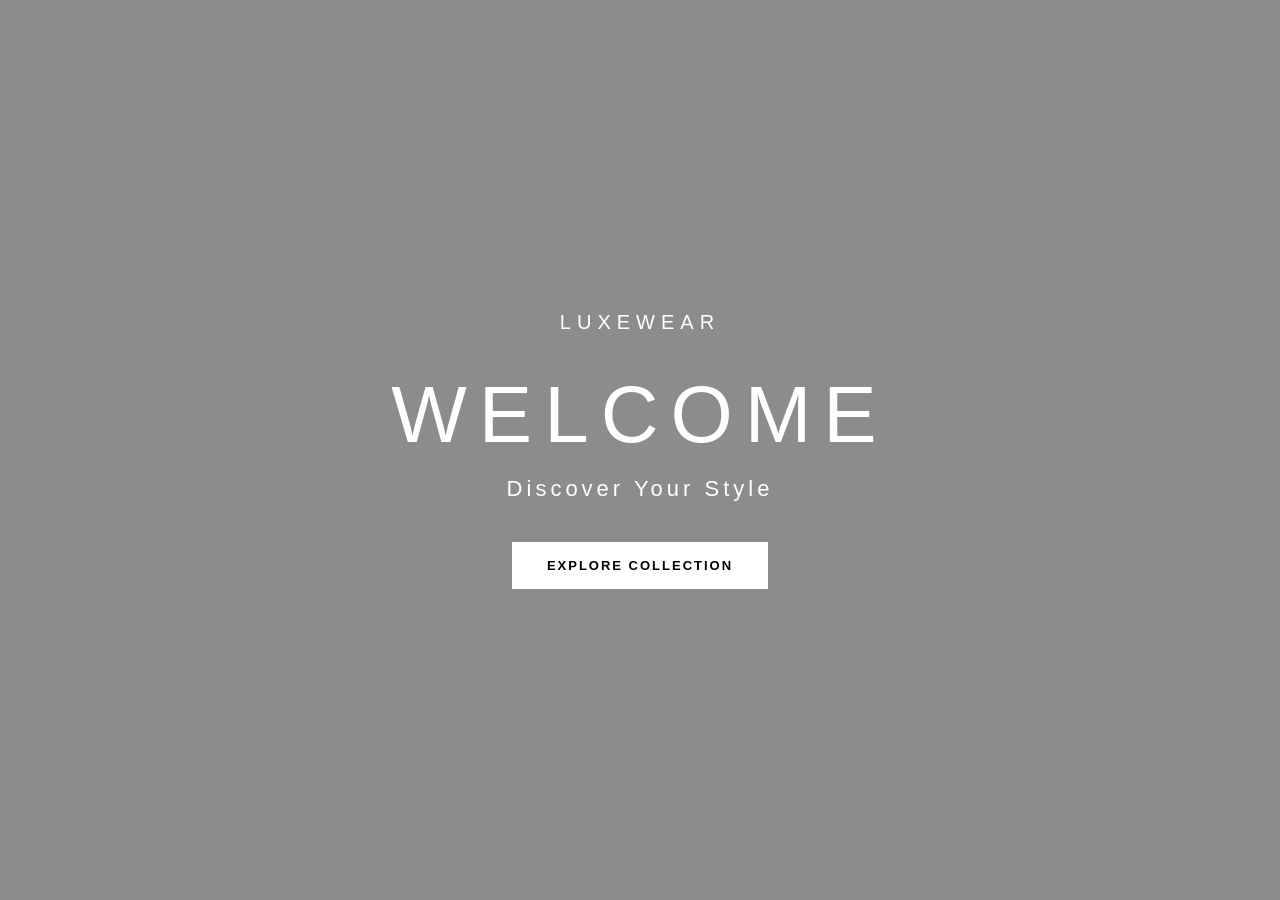
<file: index.html>
<!DOCTYPE html>
<html lang="en">
<head>
    <meta charset="UTF-8">
    <meta name="viewport" content="width=device-width, initial-scale=1.0">

    <title>Welcome | Fashion Store</title>

    <link rel="stylesheet" href="style.css">
</head>

<body>

    <div class="welcome-page">

        <div class="content">

            <p class="brand">LUXEWEAR</p>

            <h1>WELCOME</h1>

            <p class="subtitle">
                Discover Your Style
            </p>

            <a href="login.html" class="shop-btn">
               EXPLORE COLLECTION
            </a>

        </div>

    </div>

</body>
</html>
</file>
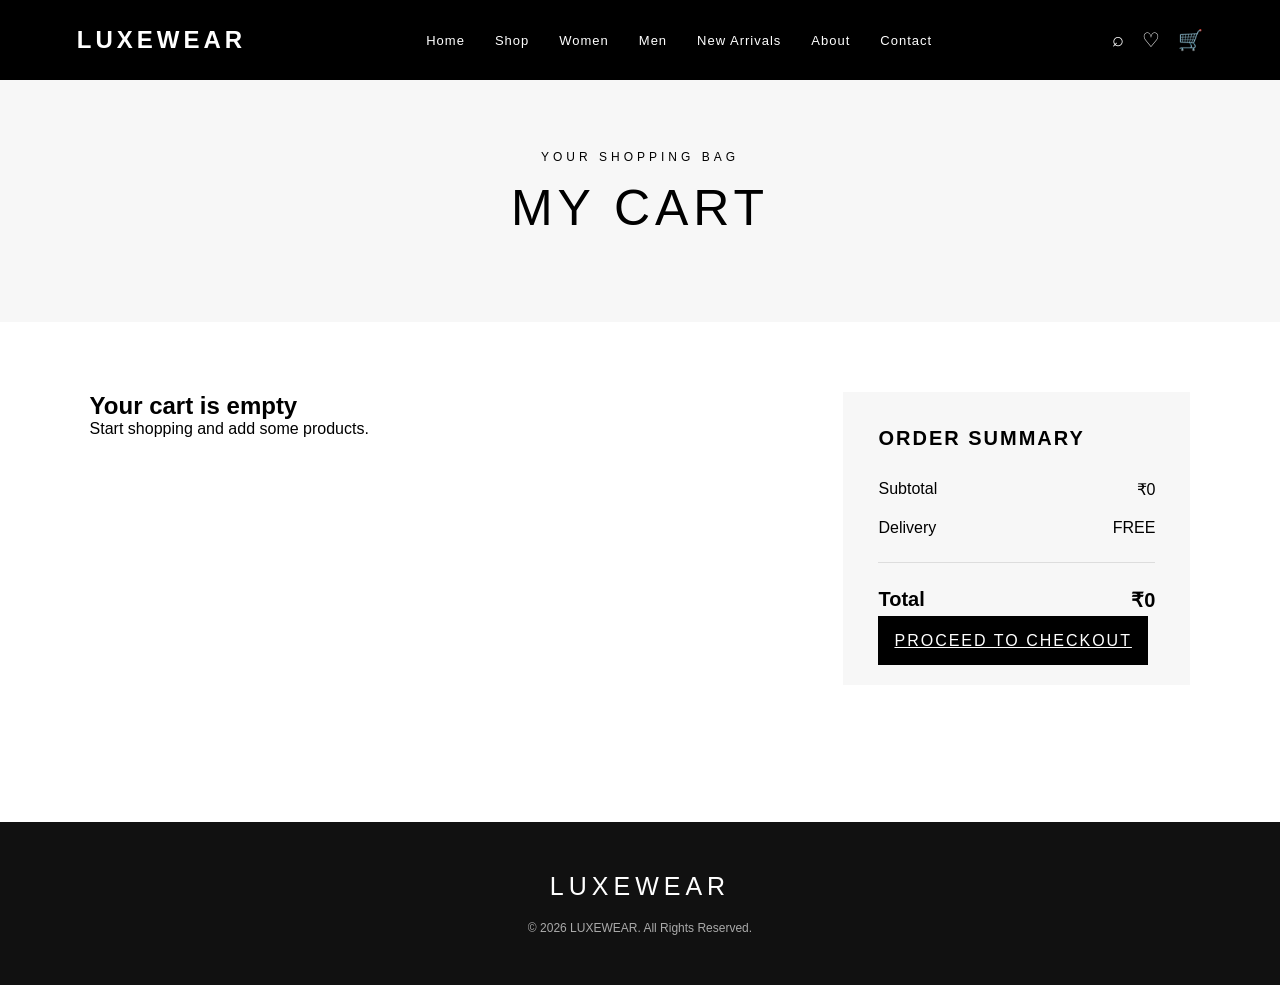
<file: cart.html>
<!DOCTYPE html>
<html lang="en">

<head>

    <meta charset="UTF-8">

    <meta name="viewport"
          content="width=device-width, initial-scale=1.0">

    <title>Cart | LUXEWEAR</title>

    <link rel="stylesheet" href="style.css">

</head>

<body>

    <!-- NAVBAR -->

    <header class="navbar">

        <div class="logo">
            LUXEWEAR
        </div>

        <nav>

            <a href="home.html">Home</a>
            <a href="products.html">Shop</a>
            <a href="#">Women</a>
            <a href="#">Men</a>
            <a href="#">New Arrivals</a>
            <a href="#">About</a>
            <a href="#">Contact</a>

        </nav>

        <div class="icons">

            <span>⌕</span>
            <span>♡</span>

            <a href="cart.html" class="cart-icon">
                🛒
            </a>

        </div>

    </header>


    <!-- CART HEADER -->

    <section class="cart-header">

        <p>YOUR SHOPPING BAG</p>

        <h1>MY CART</h1>

    </section>


    <!-- CART -->

    <section class="cart-section">

        <div id="cartItems">

            <!-- Products will appear here -->

        </div>


        <div class="cart-summary">

            <h2>ORDER SUMMARY</h2>

            <div class="summary-row">

                <span>Subtotal</span>

                <span id="cartTotal">
                    ₹0
                </span>

            </div>

            <div class="summary-row">

                <span>Delivery</span>

                <span>FREE</span>

            </div>

            <hr>

            <div class="total-row">

                <span>Total</span>

                <span id="finalTotal">
                    ₹0
                </span>

            </div>
               <a href="checkout.html" class="checkout-btn">
                  PROCEED TO CHECKOUT
               </a>

        </div>

    </section>


    <!-- FOOTER -->

    <footer>

        <div class="footer-logo">
            LUXEWEAR
        </div>

        <p>
            © 2026 LUXEWEAR. All Rights Reserved.
        </p>

    </footer>


<script src="script.js"></script>
</body>

</html>
</file>
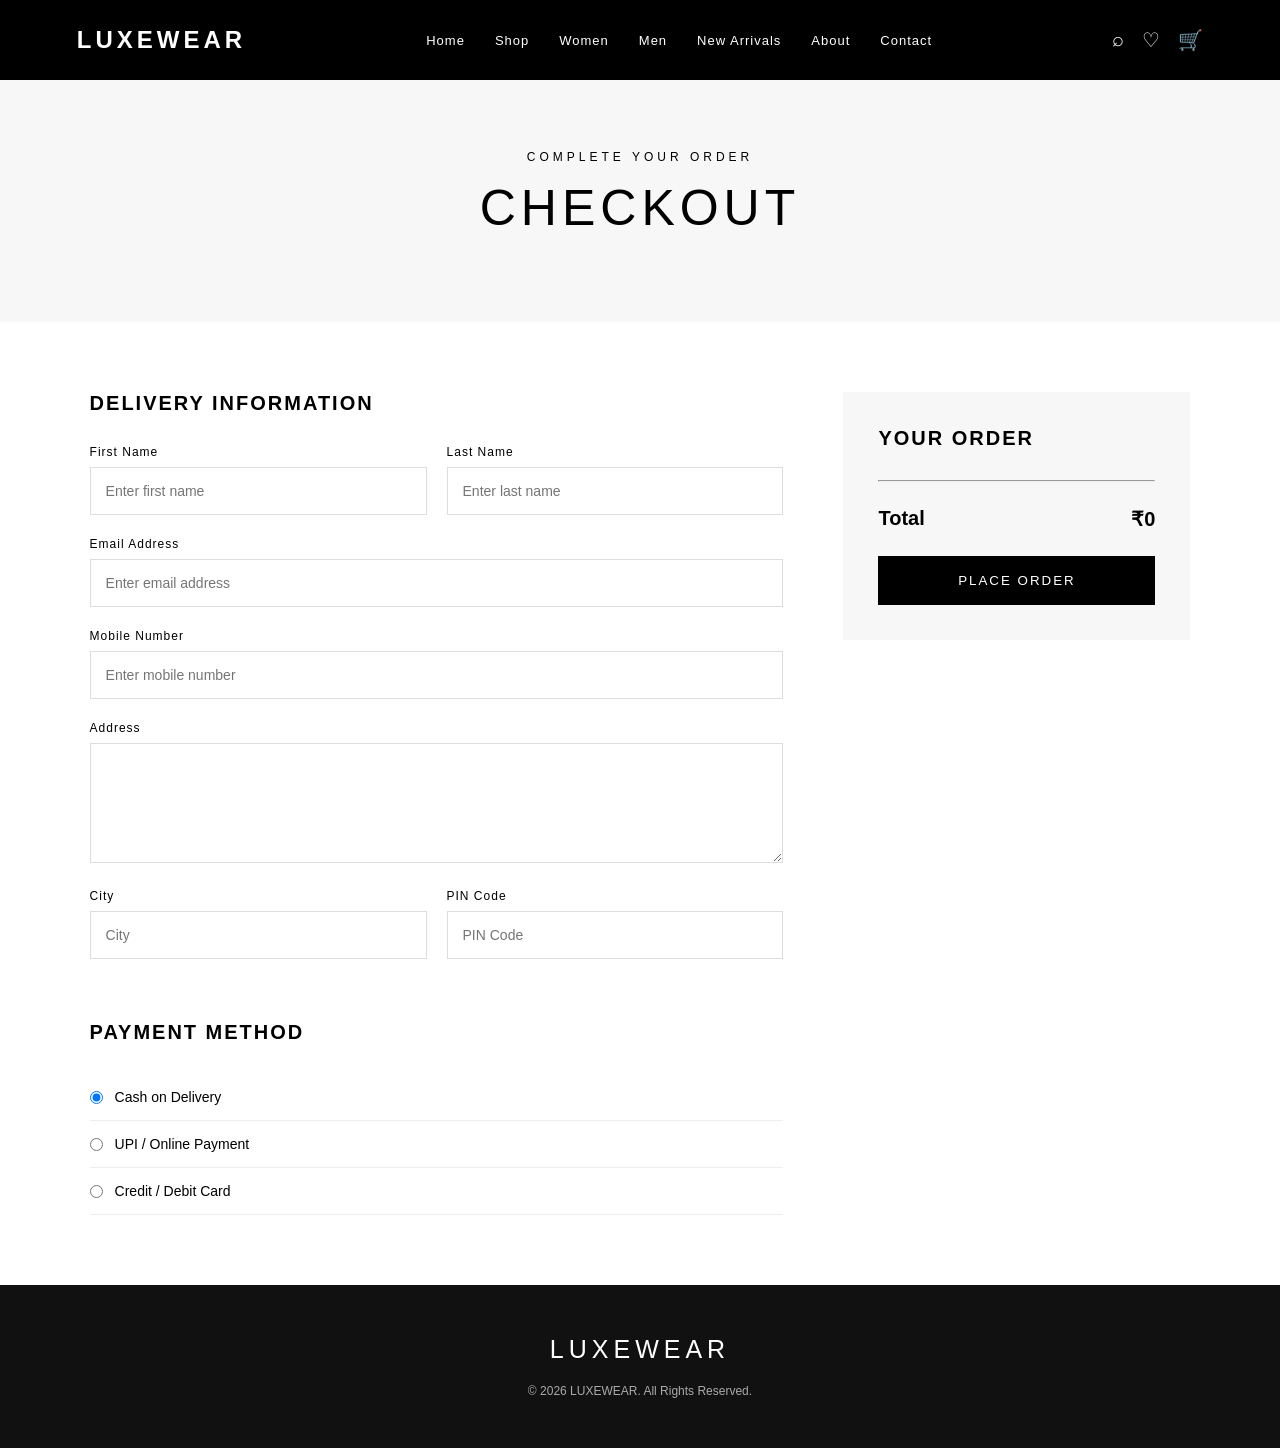
<file: checkout.html>
<!DOCTYPE html>
<html lang="en">

<head>

    <meta charset="UTF-8">

    <meta name="viewport"
          content="width=device-width, initial-scale=1.0">

    <title>Checkout | LUXEWEAR</title>

    <link rel="stylesheet" href="style.css">

</head>

<body>

    <!-- NAVBAR -->

    <header class="navbar">

        <div class="logo">
            LUXEWEAR
        </div>

        <nav>

            <a href="home.html">Home</a>
            <a href="products.html">Shop</a>
            <a href="#">Women</a>
            <a href="#">Men</a>
            <a href="#">New Arrivals</a>
            <a href="#">About</a>
            <a href="#">Contact</a>

        </nav>

        <div class="icons">

            <span>⌕</span>
            <span>♡</span>

            <a href="cart.html" class="cart-icon">
                🛒
            </a>

        </div>

    </header>


    <!-- CHECKOUT HEADER -->

    <section class="checkout-header">

        <p>COMPLETE YOUR ORDER</p>

        <h1>CHECKOUT</h1>

    </section>


    <!-- CHECKOUT -->

    <section class="checkout-section">

        <!-- CUSTOMER DETAILS -->

        <div class="customer-details">

            <h2>DELIVERY INFORMATION</h2>

            <div class="form-row">

                <div class="form-group">

                    <label>First Name</label>

                    <input
                        type="text"
                        placeholder="Enter first name">

                </div>


                <div class="form-group">

                    <label>Last Name</label>

                    <input
                        type="text"
                        placeholder="Enter last name">

                </div>

            </div>


            <div class="form-group">

                <label>Email Address</label>

                <input
                    type="email"
                    placeholder="Enter email address">

            </div>


            <div class="form-group">

                <label>Mobile Number</label>

                <input
                    type="tel"
                    placeholder="Enter mobile number">

            </div>


            <div class="form-group">

                <label>Address</label>

                <textarea
                    placeholder="Enter your complete address">
                </textarea>

            </div>


            <div class="form-row">

                <div class="form-group">

                    <label>City</label>

                    <input
                        type="text"
                        placeholder="City">

                </div>


                <div class="form-group">

                    <label>PIN Code</label>

                    <input
                        type="text"
                        placeholder="PIN Code">

                </div>

            </div>


            <!-- PAYMENT -->

            <h2 class="payment-title">
                PAYMENT METHOD
            </h2>


            <div class="payment-option">

                <input
                    type="radio"
                    name="payment"
                    checked>

                <label>
                    Cash on Delivery
                </label>

            </div>


            <div class="payment-option">

                <input
                    type="radio"
                    name="payment">

                <label>
                    UPI / Online Payment
                </label>

            </div>


            <div class="payment-option">

                <input
                    type="radio"
                    name="payment">

                <label>
                    Credit / Debit Card
                </label>

            </div>

        </div>


        <!-- ORDER SUMMARY -->

        <div class="checkout-summary">

            <h2>YOUR ORDER</h2>

            <div id="checkoutItems">

                <!-- Products will appear here -->

            </div>


            <hr>


            <div class="checkout-total">

                <span>Total</span>

                <span id="checkoutTotal">
                    ₹0
                </span>

            </div>


            <button
                class="place-order-btn"
                onclick="placeOrder()">

                PLACE ORDER

            </button>

        </div>

    </section>


    <!-- FOOTER -->

    <footer>

        <div class="footer-logo">
            LUXEWEAR
        </div>

        <p>
            © 2026 LUXEWEAR. All Rights Reserved.
        </p>

    </footer>


    <script src="script.js"></script>

</body>

</html>
</file>
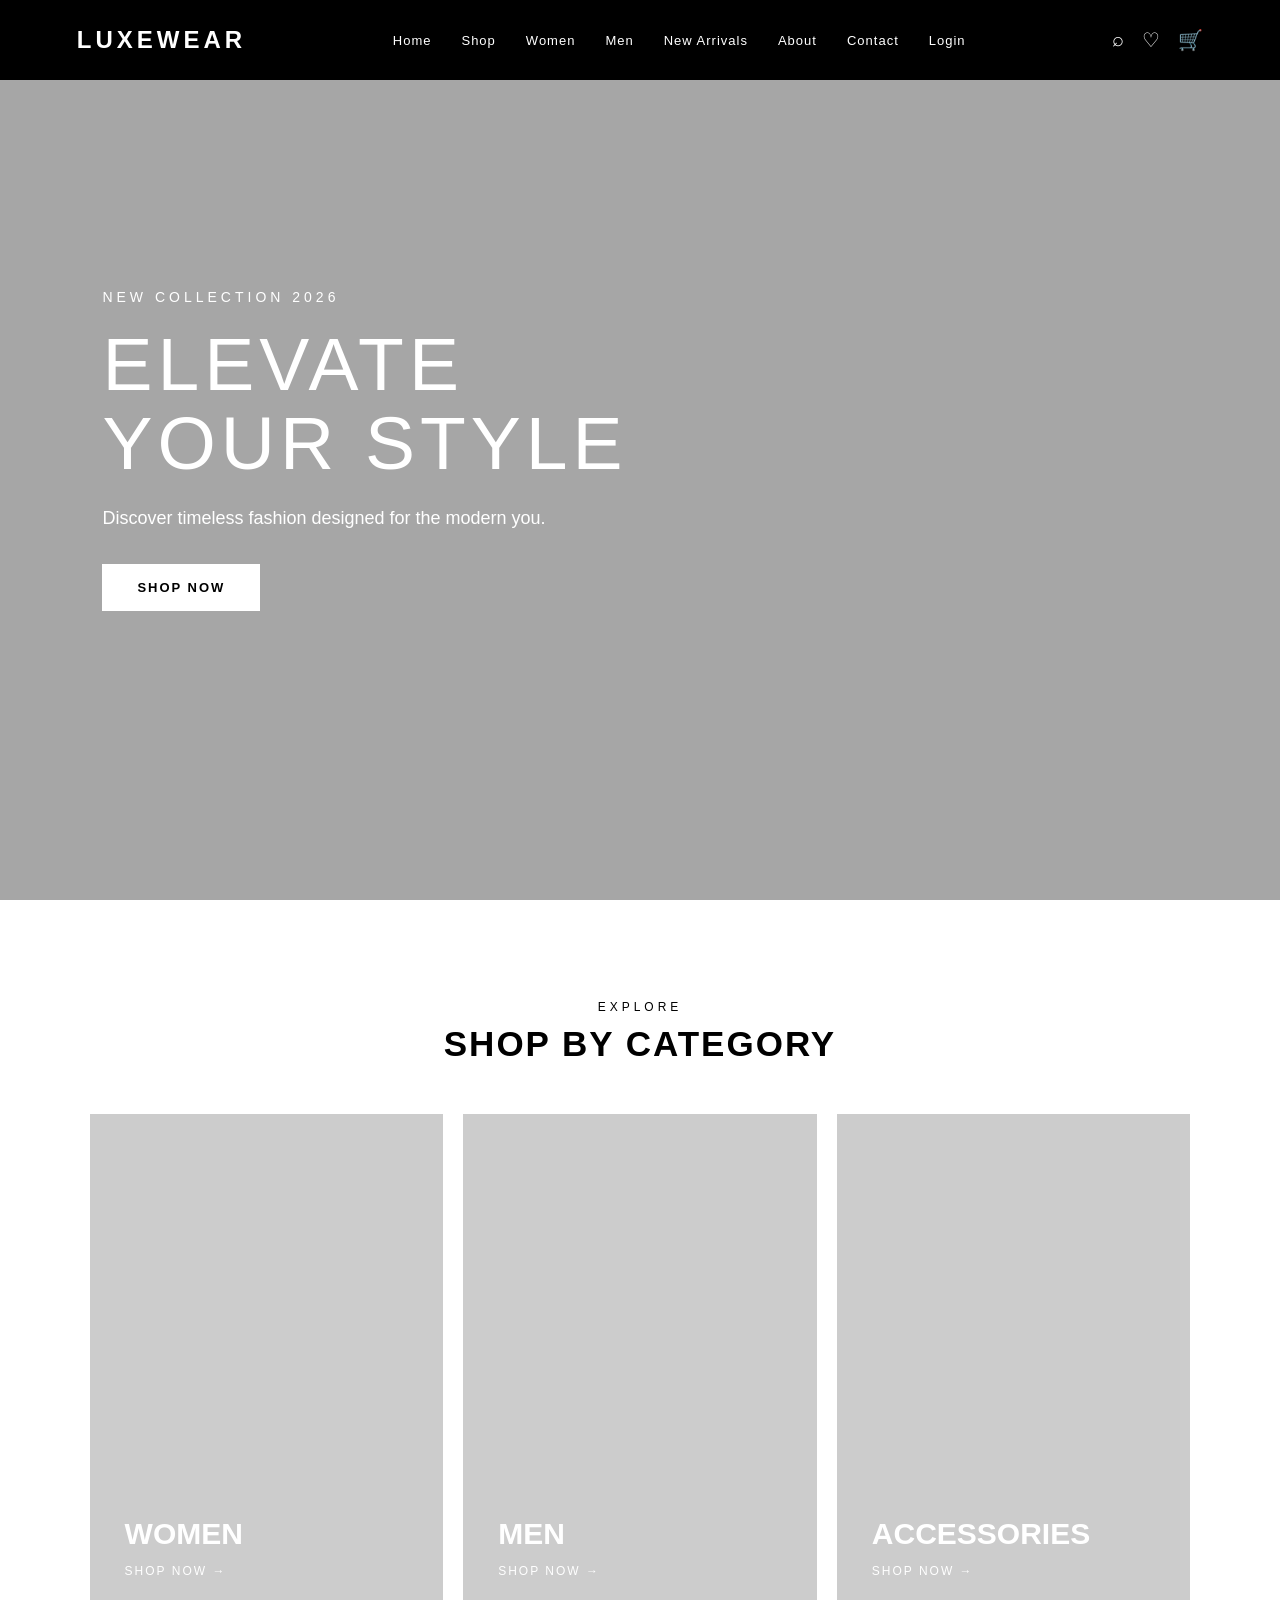
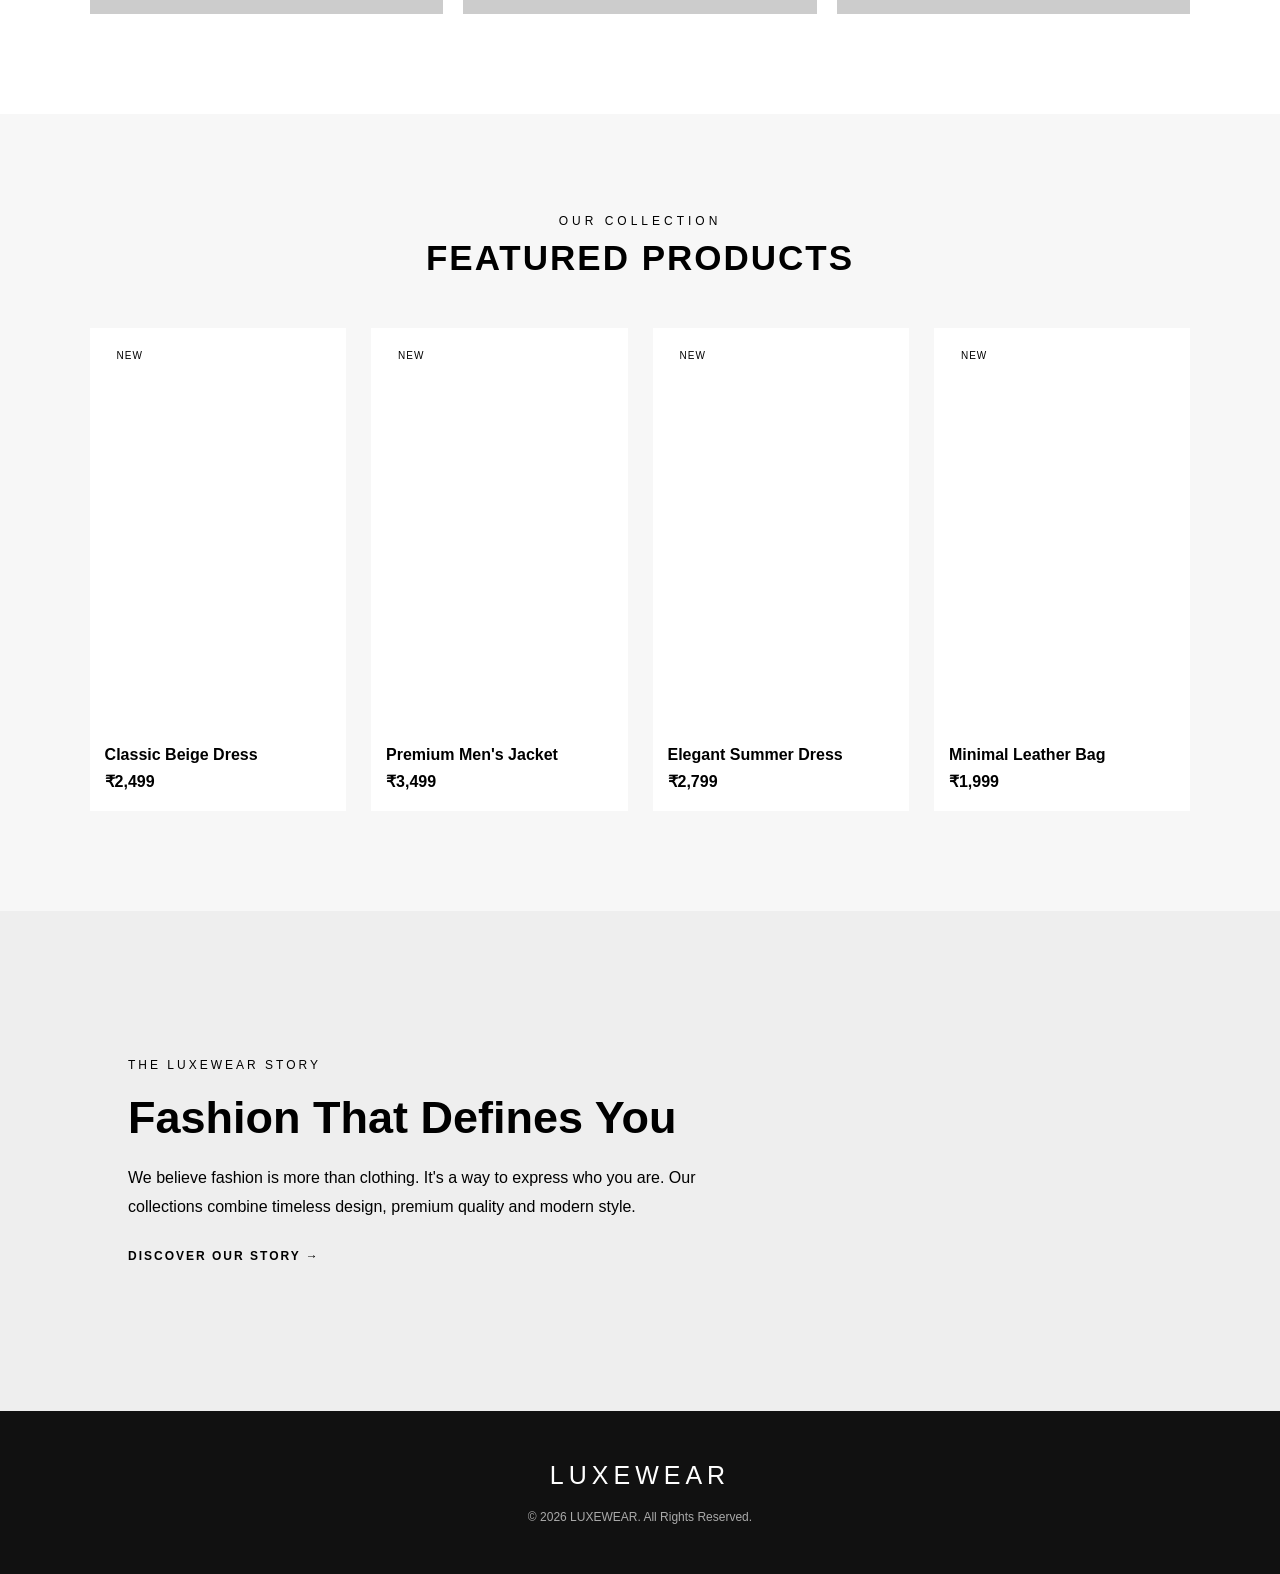
<file: home.html>
<!DOCTYPE html>
<html lang="en">

<head>

    <meta charset="UTF-8">

    <meta name="viewport"
          content="width=device-width, initial-scale=1.0">

    <title>LUXEWEAR | Fashion Store</title>

    <link rel="stylesheet" href="style.css">

</head>

<body>

    <!-- NAVBAR -->

    <header class="navbar">

        <div class="logo">
            LUXEWEAR
        </div>

        <nav>

    <a href="home.html">Home</a>
    <a href="products.html">Shop</a>
    <a href="#">Women</a>
    <a href="#">Men</a>
    <a href="#">New Arrivals</a>
    <a href="#">About</a>
    <a href="#">Contact</a>
    <a href="login.html">Login</a>

</nav>

        <div class="icons">

    <span>⌕</span>
    <span>♡</span>

    <a href="cart.html" class="cart-icon">
        🛒
    </a>

</div>

    </header>


    <!-- HERO SECTION -->

    <section class="hero">

        <div class="hero-content">

            <p>NEW COLLECTION 2026</p>

            <h1>
                ELEVATE<br>
                YOUR STYLE
            </h1>

            <p class="hero-text">
                Discover timeless fashion designed
                for the modern you.
            </p>

            <a href="products.html" class="shop-btn">
                SHOP NOW
            </a>

        </div>

    </section>


    <!-- CATEGORIES -->

    <section class="categories">

        <div class="section-title">

            <p>EXPLORE</p>

            <h2>
                SHOP BY CATEGORY
            </h2>

        </div>


        <div class="category-container">

            <div class="category women">

                <div>
                    <h3>WOMEN</h3>

                    <a href="#">
                        SHOP NOW →
                    </a>
                </div>

            </div>


            <div class="category men">

                <div>
                    <h3>MEN</h3>

                    <a href="#">
                        SHOP NOW →
                    </a>
                </div>

            </div>


            <div class="category accessories">

                <div>
                    <h3>ACCESSORIES</h3>

                    <a href="#">
                        SHOP NOW →
                    </a>
                </div>

            </div>

        </div>

    </section>


    <!-- FEATURED PRODUCTS -->

    <section class="products">

        <div class="section-title">

            <p>OUR COLLECTION</p>

            <h2>
                FEATURED PRODUCTS
            </h2>

        </div>


        <div class="product-container">


            <div class="product-card">

                <div class="product-image product1">

                    <span>NEW</span>

                </div>

                <h3>Classic Beige Dress</h3>

                <p>₹2,499</p>

            </div>


            <div class="product-card">

                <div class="product-image product2">

                    <span>NEW</span>

                </div>

                <h3>Premium Men's Jacket</h3>

                <p>₹3,499</p>

            </div>


            <div class="product-card">

                <div class="product-image product3">

                    <span>NEW</span>

                </div>

                <h3>Elegant Summer Dress</h3>

                <p>₹2,799</p>

            </div>


            <div class="product-card">

                <div class="product-image product4">

                    <span>NEW</span>

                </div>

                <h3>Minimal Leather Bag</h3>

                <p>₹1,999</p>

            </div>


        </div>

    </section>


    <!-- ABOUT BRAND -->

    <section class="brand-section">

        <div>

            <p>THE LUXEWEAR STORY</p>

            <h2>
                Fashion That Defines You
            </h2>

            <p>
                We believe fashion is more than clothing.
                It's a way to express who you are.
                Our collections combine timeless design,
                premium quality and modern style.
            </p>

            <a href="#">
                DISCOVER OUR STORY →
            </a>

        </div>

    </section>


    <!-- FOOTER -->

    <footer>

        <div class="footer-logo">
            LUXEWEAR
        </div>

        <p>
            © 2026 LUXEWEAR. All Rights Reserved.
        </p>

    </footer>


</body>

</html>
</file>
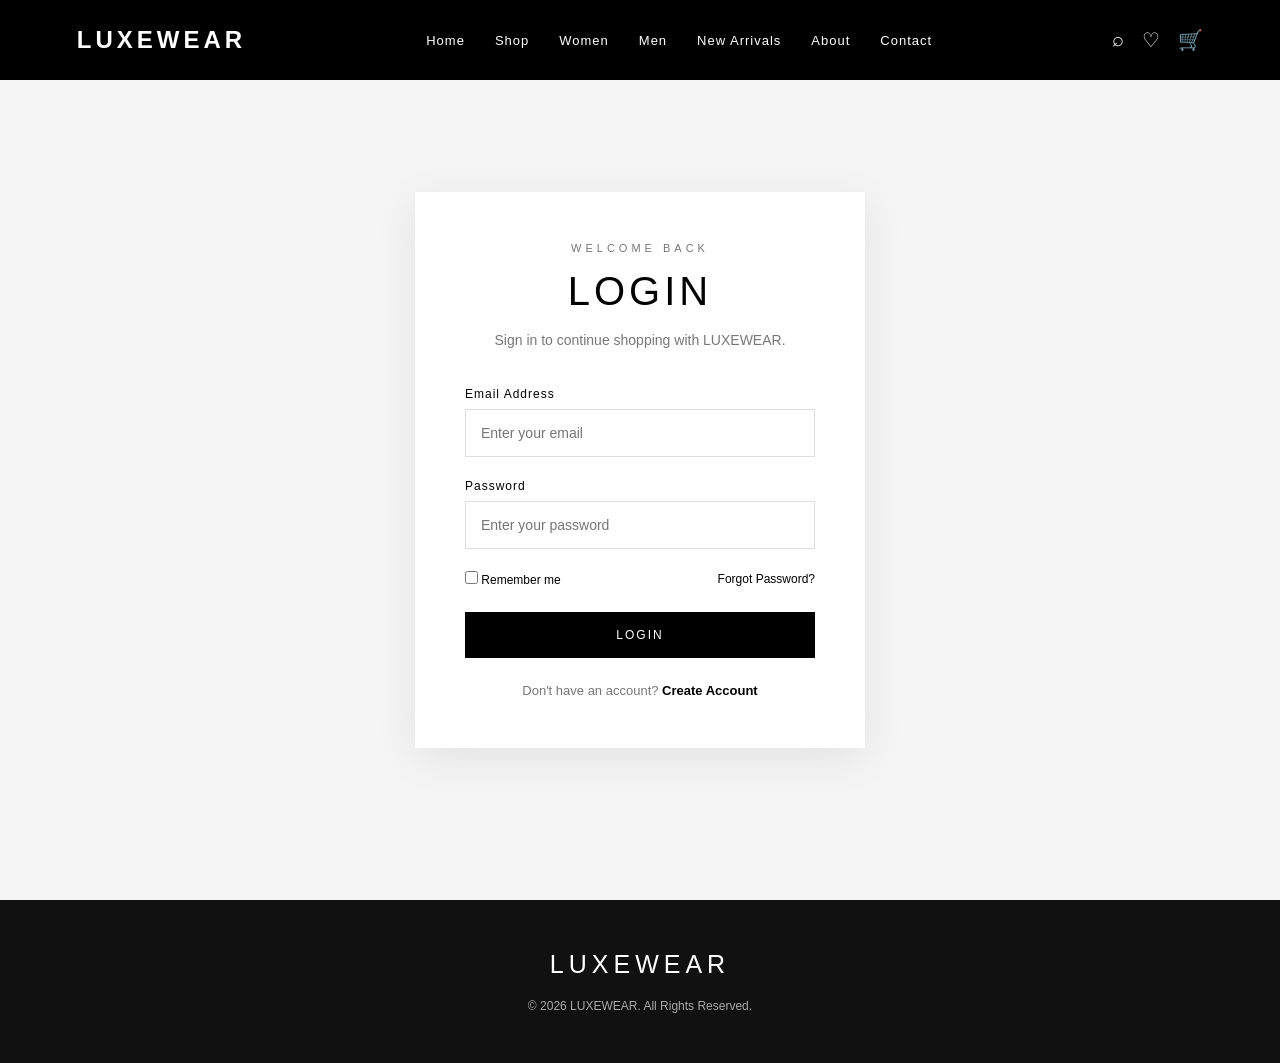
<file: login.html>
<!DOCTYPE html>
<html lang="en">

<head>

    <meta charset="UTF-8">

    <meta name="viewport"
          content="width=device-width, initial-scale=1.0">

    <title>Login | LUXEWEAR</title>

    <link rel="stylesheet" href="style.css">

</head>

<body>

    <!-- NAVBAR -->

    <header class="navbar">

        <div class="logo">
            LUXEWEAR
        </div>

        <nav>

            <a href="home.html">Home</a>
            <a href="products.html">Shop</a>
            <a href="#">Women</a>
            <a href="#">Men</a>
            <a href="#">New Arrivals</a>
            <a href="#">About</a>
            <a href="#">Contact</a>

        </nav>

        <div class="icons">

            <span>⌕</span>
            <span>♡</span>

            <a href="cart.html" class="cart-icon">
                🛒
            </a>

        </div>

    </header>


    <!-- LOGIN -->

    <section class="login-page">

        <div class="login-box">

            <p class="login-small">
                WELCOME BACK
            </p>

            <h1>LOGIN</h1>

            <p class="login-text">
                Sign in to continue shopping with LUXEWEAR.
            </p>


        <form id="loginForm">
                <div class="login-field">

                    <label>Email Address</label>

                    <input
                        type="email"
                        placeholder="Enter your email"
                        required>

                </div>


                <div class="login-field">

                    <label>Password</label>

                    <input
                        type="password"
                        placeholder="Enter your password"
                        required>

                </div>


                <div class="login-options">

                    <label>

                        <input type="checkbox">

                        Remember me

                    </label>

                    <a href="#">
                        Forgot Password?
                    </a>

                </div>


                <button
                    type="submit"
                    class="login-btn">

                    LOGIN

                </button>

            </form>


            <p class="signup-text">

                Don't have an account?

                <a href="signup.html">
                  Create Account
                </a>

            </p>

        </div>

    </section>


    <!-- FOOTER -->

    <footer>

        <div class="footer-logo">
            LUXEWEAR
        </div>

        <p>
            © 2026 LUXEWEAR. All Rights Reserved.
        </p>

    </footer>
<script src="script.js"></script>
</body>

</html>
</file>
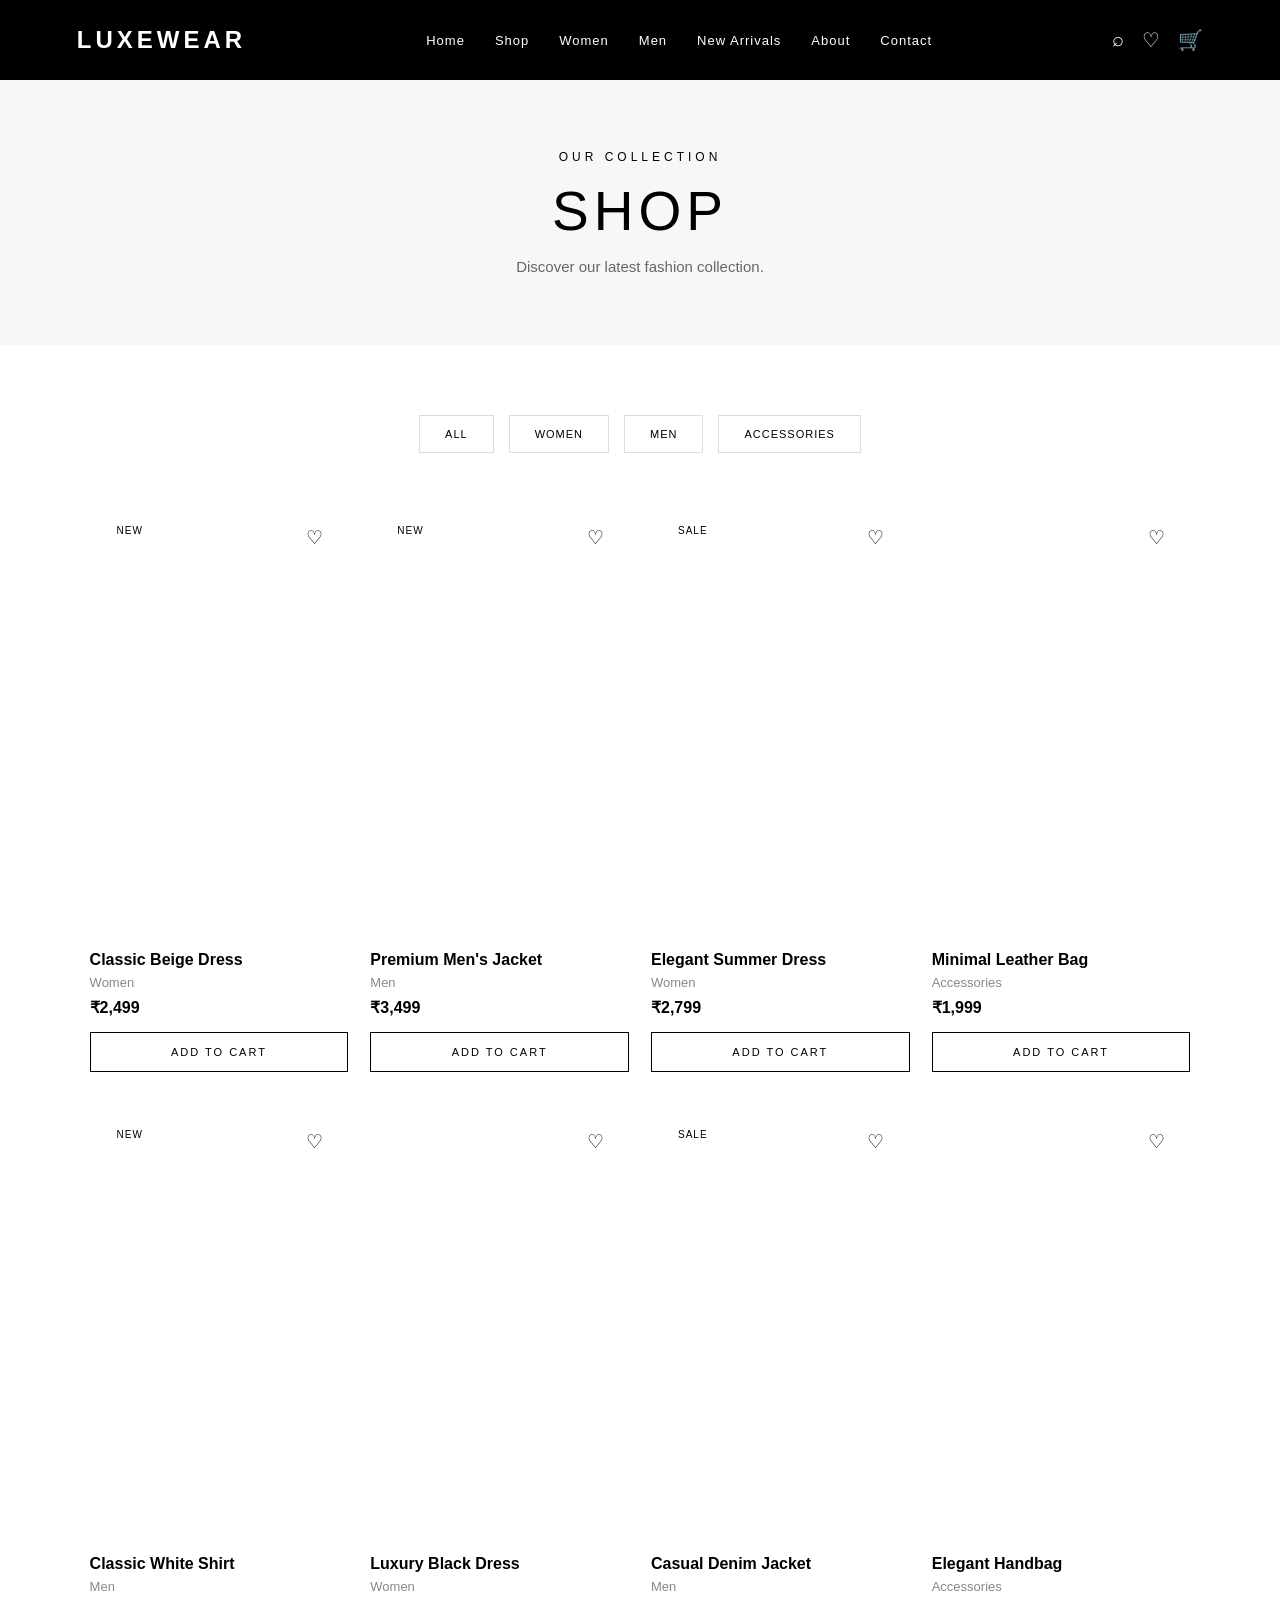
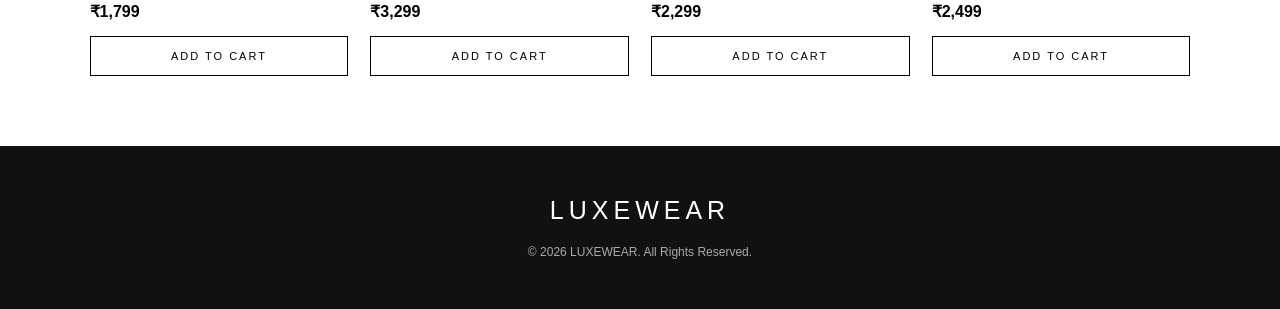
<file: products.html>
<!DOCTYPE html>
<html lang="en">

<head>

    <meta charset="UTF-8">

    <meta name="viewport"
          content="width=device-width, initial-scale=1.0">

    <title>Shop | LUXEWEAR</title>

    <link rel="stylesheet" href="style.css">

</head>

<body>

    <!-- NAVBAR -->

    <header class="navbar">

        <div class="logo">
            LUXEWEAR
        </div>

        <nav>

            <a href="home.html">Home</a>
            <a href="products.html">Shop</a>
            <a href="#">Women</a>
            <a href="#">Men</a>
            <a href="#">New Arrivals</a>
            <a href="#">About</a>
            <a href="#">Contact</a>

        </nav>

       <div class="icons">

    <span>⌕</span>
    <span>♡</span>

    <a href="cart.html" class="cart-icon">
        🛒
    </a>

</div>

    </header>


    <!-- SHOP HEADER -->

    <section class="shop-header">

        <p>OUR COLLECTION</p>

        <h1>SHOP</h1>

        <p>
            Discover our latest fashion collection.
        </p>

    </section>


    <!-- FILTER -->

    <section class="shop-area">

        <div class="filter-bar">

            <button>ALL</button>
            <button>WOMEN</button>
            <button>MEN</button>
            <button>ACCESSORIES</button>

        </div>


        <!-- PRODUCTS -->

        <div class="shop-products">


            <!-- PRODUCT 1 -->

            <div class="shop-card">

                <div class="shop-image shop-img1">

                    <span>NEW</span>

                    <button class="heart">
                        ♡
                    </button>

                </div>

                <h3>Classic Beige Dress</h3>

                <p class="category-name">
                    Women
                </p>

                <p class="price">
                    ₹2,499
                </p>

                <button class="cart-btn">
                    ADD TO CART
                </button>

            </div>


            <!-- PRODUCT 2 -->

            <div class="shop-card">

                <div class="shop-image shop-img2">

                    <span>NEW</span>

                    <button class="heart">
                        ♡
                    </button>

                </div>

                <h3>Premium Men's Jacket</h3>

                <p class="category-name">
                    Men
                </p>

                <p class="price">
                    ₹3,499
                </p>

                <button class="cart-btn">
                    ADD TO CART
                </button>

            </div>


            <!-- PRODUCT 3 -->

            <div class="shop-card">

                <div class="shop-image shop-img3">

                    <span>SALE</span>

                    <button class="heart">
                        ♡
                    </button>

                </div>

                <h3>Elegant Summer Dress</h3>

                <p class="category-name">
                    Women
                </p>

                <p class="price">
                    ₹2,799
                </p>

                <button class="cart-btn">
                    ADD TO CART
                </button>

            </div>


            <!-- PRODUCT 4 -->

            <div class="shop-card">

                <div class="shop-image shop-img4">

                    <button class="heart">
                        ♡
                    </button>

                </div>

                <h3>Minimal Leather Bag</h3>

                <p class="category-name">
                    Accessories
                </p>

                <p class="price">
                    ₹1,999
                </p>

                <button class="cart-btn">
                    ADD TO CART
                </button>

            </div>


            <!-- PRODUCT 5 -->

            <div class="shop-card">

                <div class="shop-image shop-img5">

                    <span>NEW</span>

                    <button class="heart">
                        ♡
                    </button>

                </div>

                <h3>Classic White Shirt</h3>

                <p class="category-name">
                    Men
                </p>

                <p class="price">
                    ₹1,799
                </p>

                <button class="cart-btn">
                    ADD TO CART
                </button>

            </div>


            <!-- PRODUCT 6 -->

            <div class="shop-card">

                <div class="shop-image shop-img6">

                    <button class="heart">
                        ♡
                    </button>

                </div>

                <h3>Luxury Black Dress</h3>

                <p class="category-name">
                    Women
                </p>

                <p class="price">
                    ₹3,299
                </p>

                <button class="cart-btn">
                    ADD TO CART
                </button>

            </div>


            <!-- PRODUCT 7 -->

            <div class="shop-card">

                <div class="shop-image shop-img7">

                    <span>SALE</span>

                    <button class="heart">
                        ♡
                    </button>

                </div>

                <h3>Casual Denim Jacket</h3>

                <p class="category-name">
                    Men
                </p>

                <p class="price">
                    ₹2,299
                </p>

                <button class="cart-btn">
                    ADD TO CART
                </button>

            </div>


            <!-- PRODUCT 8 -->

            <div class="shop-card">

                <div class="shop-image shop-img8">

                    <button class="heart">
                        ♡
                    </button>

                </div>

                <h3>Elegant Handbag</h3>

                <p class="category-name">
                    Accessories
                </p>

                <p class="price">
                    ₹2,499
                </p>

                <button class="cart-btn">
                    ADD TO CART
                </button>

            </div>

        </div>

    </section>


    <!-- FOOTER -->

    <footer>

        <div class="footer-logo">
            LUXEWEAR
        </div>

        <p>
            © 2026 LUXEWEAR. All Rights Reserved.
        </p>

    </footer>
<script src="script.js"></script>

</body>

</html>
</file>
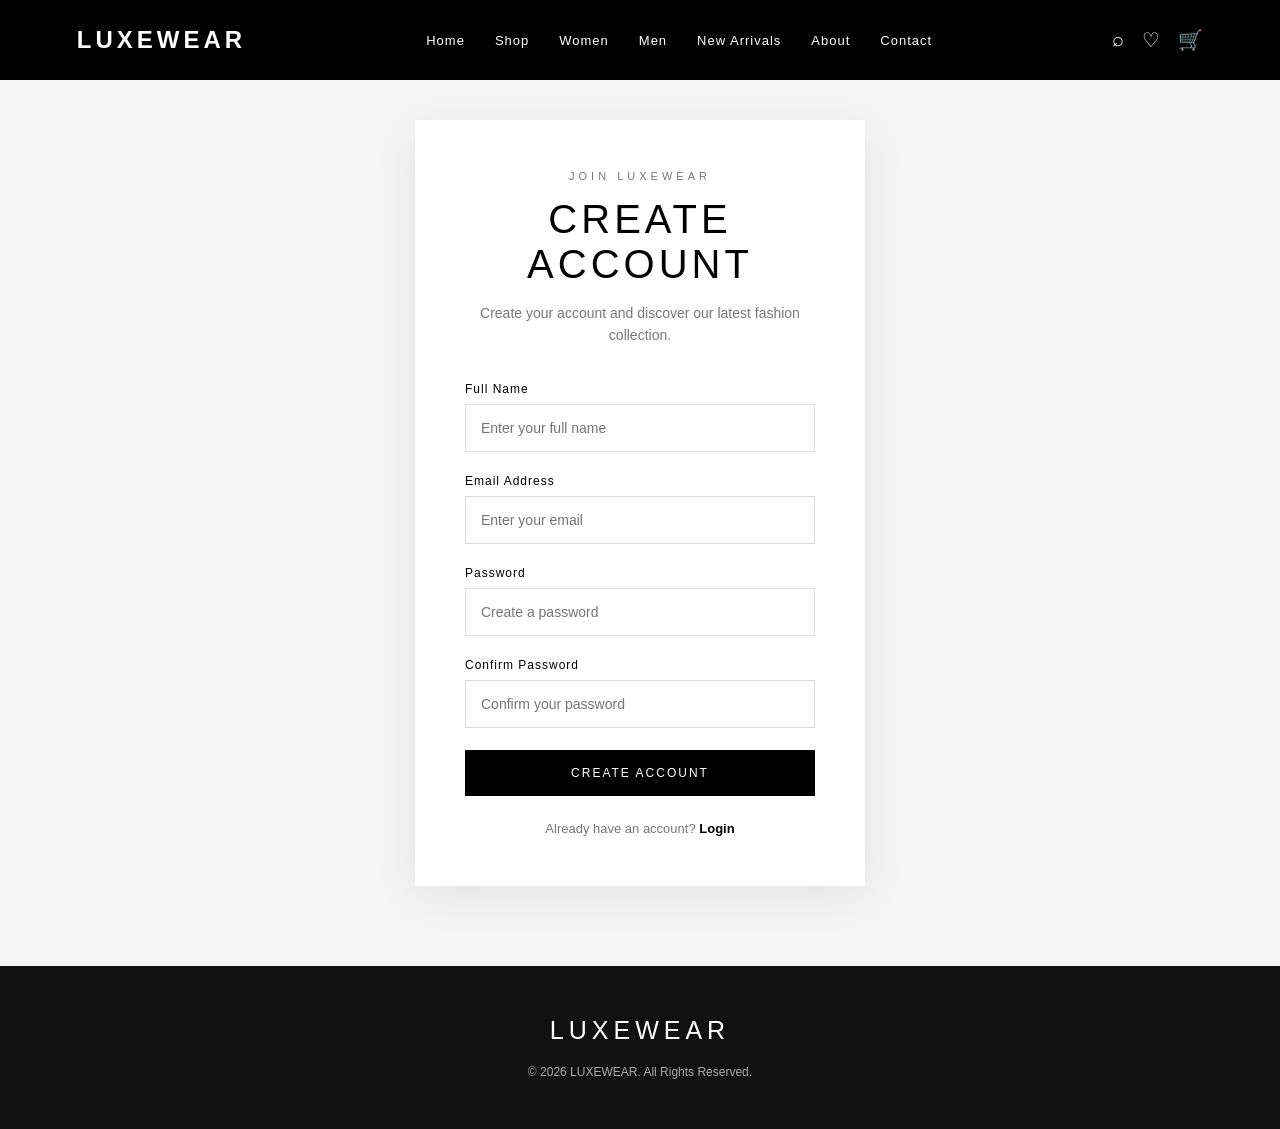
<file: signup.html>
<!DOCTYPE html>
<html lang="en">

<head>

    <meta charset="UTF-8">

    <meta name="viewport"
          content="width=device-width, initial-scale=1.0">

    <title>Create Account | LUXEWEAR</title>

    <link rel="stylesheet" href="style.css">

</head>

<body>

    <!-- NAVBAR -->

    <header class="navbar">

        <div class="logo">
            LUXEWEAR
        </div>

        <nav>

            <a href="home.html">Home</a>
            <a href="products.html">Shop</a>
            <a href="#">Women</a>
            <a href="#">Men</a>
            <a href="#">New Arrivals</a>
            <a href="#">About</a>
            <a href="#">Contact</a>

        </nav>

        <div class="icons">

            <span>⌕</span>
            <span>♡</span>

            <a href="cart.html" class="cart-icon">
                🛒
            </a>

        </div>

    </header>


    <!-- SIGN UP -->

    <section class="login-page">

        <div class="login-box">

            <p class="login-small">
                JOIN LUXEWEAR
            </p>

            <h1>CREATE ACCOUNT</h1>

            <p class="login-text">
                Create your account and discover
                our latest fashion collection.
            </p>


            <form id="signupForm">

                <div class="login-field">

                    <label>Full Name</label>

                    <input
                        type="text"
                        id="signupName"
                        placeholder="Enter your full name"
                        required>

                </div>


                <div class="login-field">

                    <label>Email Address</label>

                    <input
                        type="email"
                        id="signupEmail"
                        placeholder="Enter your email"
                        required>

                </div>


                <div class="login-field">

                    <label>Password</label>

                    <input
                        type="password"
                        id="signupPassword"
                        placeholder="Create a password"
                        required>

                </div>


                <div class="login-field">

                    <label>Confirm Password</label>

                    <input
                        type="password"
                        id="confirmPassword"
                        placeholder="Confirm your password"
                        required>

                </div>


                <button
                    type="submit"
                    class="login-btn">

                    CREATE ACCOUNT

                </button>

            </form>


            <p class="signup-text">

                Already have an account?

                <a href="login.html">
                    Login
                </a>

            </p>

        </div>

    </section>


    <!-- FOOTER -->

    <footer>

        <div class="footer-logo">
            LUXEWEAR
        </div>

        <p>
            © 2026 LUXEWEAR. All Rights Reserved.
        </p>

    </footer>


    <script src="script.js"></script>

</body>

</html>
</file>
<file: style.css>
* {
    margin: 0;
    padding: 0;
    box-sizing: border-box;
}

body {
    font-family: Arial, sans-serif;
}

.welcome-page {
    width: 100%;
    height: 100vh;

    background-image:
        linear-gradient(rgba(0, 0, 0, 0.45),
                        rgba(0, 0, 0, 0.45)),
        url("https://images.unsplash.com/photo-1445205170230-053b83016050");

    background-size: cover;
    background-position: center;

    display: flex;
    justify-content: center;
    align-items: center;

    text-align: center;
}

.content {
    color: white;
}

.brand {
    font-size: 20px;
    letter-spacing: 6px;
    margin-bottom: 35px;
}

h1 {
    font-size: 80px;
    letter-spacing: 12px;
    font-weight: 500;
    margin-bottom: 15px;
}

.subtitle {
    font-size: 22px;
    letter-spacing: 4px;
    margin-bottom: 40px;
}

.btn {
    display: inline-block;

    padding: 16px 35px;

    color: black;
    background: white;

    text-decoration: none;

    font-size: 14px;
    font-weight: bold;

    letter-spacing: 2px;

    transition: 0.3s;
}

.btn:hover {
    background: black;
    color: white;
    transform: translateY(-3px);
}
/* ============================= */
/* HOME PAGE */
/* ============================= */


/* NAVBAR */

.navbar {
    width: 100%;
    height: 80px;

    display: flex;
    align-items: center;
    justify-content: space-between;

    padding: 0 6%;

    background: #000;
    position: absolute;
    top: 0;
    left: 0;

    z-index: 10;
}

.logo {
    font-size: 24px;
    font-weight: bold;
    letter-spacing: 4px;
    color: white;
}

.navbar nav {
    display: flex;
    gap: 30px;
}

.navbar nav a {
    color: white;
    text-decoration: none;

    font-size: 13px;
    letter-spacing: 1px;

    transition: 0.3s;
}

.navbar nav a:hover {
    opacity: 0.5;
}

.icons {
    display: flex;
    gap: 18px;
    font-size: 20px;
    color: white;
}


/* HERO */

.hero {
    width: 100%;
    height: 100vh;

    background-image:
        linear-gradient(
            rgba(0,0,0,0.35),
            rgba(0,0,0,0.35)
        ),
        url("https://images.unsplash.com/photo-1483985988355-763728e1935b");

    background-size: cover;
    background-position: center;

    display: flex;
    align-items: center;

    padding-left: 8%;

    color: white;
}

.hero-content {
    max-width: 650px;
}

.hero-content > p:first-child {
    font-size: 14px;
    letter-spacing: 4px;
    margin-bottom: 20px;
}

.hero h1 {
    font-size: 75px;
    line-height: 1.05;

    letter-spacing: 5px;

    margin-bottom: 25px;
}

.hero-text {
    font-size: 18px;
    margin-bottom: 35px;
}

.shop-btn {
    display: inline-block;

    padding: 16px 35px;

    background: white;
    color: black;

    text-decoration: none;

    font-size: 13px;
    font-weight: bold;

    letter-spacing: 2px;

    transition: 0.3s;
}

.shop-btn:hover {
    background: black;
    color: white;
}


/* CATEGORIES */

.categories {
    padding: 100px 7%;
}

.section-title {
    text-align: center;

    margin-bottom: 50px;
}

.section-title p {
    font-size: 12px;
    letter-spacing: 4px;
}

.section-title h2 {
    font-size: 35px;
    letter-spacing: 2px;

    margin-top: 10px;
}

.category-container {
    display: grid;

    grid-template-columns:
        repeat(3, 1fr);

    gap: 20px;
}

.category {
    height: 500px;

    background-size: cover;
    background-position: center;

    display: flex;
    align-items: flex-end;

    padding: 35px;

    color: white;

    position: relative;
}

.category::before {
    content: "";

    position: absolute;

    inset: 0;

    background: rgba(0,0,0,0.2);
}

.category div {
    position: relative;
}

.category h3 {
    font-size: 30px;

    margin-bottom: 10px;
}

.category a {
    color: white;

    text-decoration: none;

    font-size: 12px;

    letter-spacing: 2px;
}

.women {
    background-image:
        url("https://images.unsplash.com/photo-1485968579580-b6d095142e6e");
}

.men {
    background-image:
        url("https://images.unsplash.com/photo-1617137968427-85924c800a22");
}

.accessories {
    background-image:
        url("https://images.unsplash.com/photo-1492707892479-7bc8d5a4ee93");
}


/* PRODUCTS */

.products {
    padding: 100px 7%;

    background: #f7f7f7;
}

.product-container {
    display: grid;

    grid-template-columns:
        repeat(4, 1fr);

    gap: 25px;
}

.product-card {
    background: white;

    padding-bottom: 20px;
}

.product-image {
    height: 400px;

    background-size: cover;
    background-position: center;

    position: relative;
}

.product-image span {
    position: absolute;

    top: 15px;
    left: 15px;

    background: white;

    padding: 7px 12px;

    font-size: 10px;

    letter-spacing: 1px;
}

.product-card h3 {
    font-size: 16px;

    margin: 18px 15px 8px;
}

.product-card p {
    margin-left: 15px;

    font-weight: bold;
}

.product1 {
    background-image:
        url("https://images.unsplash.com/photo-1595777457583-95e059d581b8");
}

.product2 {
    background-image:
        url("https://images.unsplash.com/photo-1551028719-00167b16eac5");
}

.product3 {
    background-image:
        url("https://images.unsplash.com/photo-1515372039744-b8f02a3ae446");
}

.product4 {
    background-image:
        url("https://images.unsplash.com/photo-1548036328-c9fa89d128fa");
}


/* BRAND SECTION */

.brand-section {
    min-height: 500px;

    padding: 100px 10%;

    display: flex;

    align-items: center;

    background: #eee;
}

.brand-section div {
    max-width: 600px;
}

.brand-section p:first-child {
    font-size: 12px;

    letter-spacing: 3px;
}

.brand-section h2 {
    font-size: 45px;

    margin: 20px 0;
}

.brand-section div p:nth-of-type(2) {
    line-height: 1.8;

    margin-bottom: 25px;
}

.brand-section a {
    color: black;

    text-decoration: none;

    font-size: 12px;

    font-weight: bold;

    letter-spacing: 2px;
}


/* FOOTER */

footer {
    background: #111;

    color: white;

    text-align: center;

    padding: 50px;
}

.footer-logo {
    font-size: 25px;

    letter-spacing: 5px;

    margin-bottom: 20px;
}

footer p {
    font-size: 12px;

    color: #aaa;
}


/* MOBILE */

@media (max-width: 900px) {

    .navbar nav {
        display: none;
    }

    .hero h1 {
        font-size: 50px;
    }

    .category-container {
        grid-template-columns: 1fr;
    }

    .product-container {
        grid-template-columns:
            repeat(2, 1fr);
    }

}


@media (max-width: 600px) {

    .hero {
        padding-left: 5%;
    }

    .hero h1 {
        font-size: 40px;
    }

    .product-container {
        grid-template-columns: 1fr;
    }

}
/* ============================= */
/* SHOP PAGE */
/* ============================= */

.shop-header {
    padding: 150px 20px 70px;

    text-align: center;

    background: #f7f7f7;
}

.shop-header p:first-child {
    font-size: 12px;
    letter-spacing: 4px;
}

.shop-header h1 {
    font-size: 55px;
    letter-spacing: 5px;

    margin: 15px 0;
}

.shop-header p:last-child {
    color: #666;

    font-size: 15px;
}


/* SHOP AREA */

.shop-area {
    padding: 70px 7%;
}


/* FILTER */

.filter-bar {
    display: flex;

    justify-content: center;

    gap: 15px;

    margin-bottom: 50px;
}

.filter-bar button {
    background: white;

    border: 1px solid #ddd;

    padding: 12px 25px;

    cursor: pointer;

    font-size: 11px;

    letter-spacing: 1px;

    transition: 0.3s;
}

.filter-bar button:hover {
    background: black;

    color: white;
}


/* PRODUCT GRID */

.shop-products {
    display: grid;

    grid-template-columns:
        repeat(4, 1fr);

    gap: 35px 22px;
}


/* PRODUCT CARD */

.shop-card {
    position: relative;
}

.shop-image {
    height: 430px;

    background-size: cover;

    background-position: center;

    position: relative;

    overflow: hidden;
}


/* LABEL */

.shop-image > span {
    position: absolute;

    top: 15px;

    left: 15px;

    background: white;

    padding: 7px 12px;

    font-size: 10px;

    letter-spacing: 1px;
}


/* HEART */

.heart {
    position: absolute;

    top: 15px;

    right: 15px;

    width: 38px;

    height: 38px;

    border: none;

    border-radius: 50%;

    background: white;

    cursor: pointer;

    font-size: 19px;

    transition: 0.3s;
}

.heart:hover {
    background: black;

    color: white;
}


/* PRODUCT DETAILS */

.shop-card h3 {
    font-size: 16px;

    margin-top: 18px;

    margin-bottom: 6px;
}

.category-name {
    color: #888;

    font-size: 13px;

    margin-bottom: 8px;
}

.price {
    font-size: 16px;

    font-weight: bold;

    margin-bottom: 15px;
}


/* ADD TO CART */

.cart-btn {
    width: 100%;

    padding: 13px;

    border: 1px solid black;

    background: white;

    cursor: pointer;

    font-size: 11px;

    letter-spacing: 2px;

    transition: 0.3s;
}

.cart-btn:hover {
    background: black;

    color: white;
}


/* PRODUCT IMAGES */

.shop-img1 {
    background-image:
        url("https://images.unsplash.com/photo-1595777457583-95e059d581b8");
}

.shop-img2 {
    background-image:
        url("https://images.unsplash.com/photo-1551028719-00167b16eac5");
}

.shop-img3 {
    background-image:
        url("https://images.unsplash.com/photo-1515372039744-b8f02a3ae446");
}

.shop-img4 {
    background-image:
        url("https://images.unsplash.com/photo-1548036328-c9fa89d128fa");
}

.shop-img5 {
    background-image:
        url("https://images.unsplash.com/photo-1603252110481-7ba873bf42ab");
}

.shop-img6 {
    background-image:
        url("https://images.unsplash.com/photo-1566174053879-31528523f8ae");
}

.shop-img7 {
    background-image:
        url("https://images.unsplash.com/photo-1495105787522-5334e3ffa0ef");
}

.shop-img8 {
    background-image:
        url("https://images.unsplash.com/photo-1584917865442-de89df76afd3");
}


/* RESPONSIVE */

@media (max-width: 1000px) {

    .shop-products {
        grid-template-columns:
            repeat(3, 1fr);
    }

}


@media (max-width: 750px) {

    .shop-products {
        grid-template-columns:
            repeat(2, 1fr);
    }

    .filter-bar {
        flex-wrap: wrap;
    }

}


@media (max-width: 500px) {

    .shop-products {
        grid-template-columns: 1fr;
    }

}
/* ============================= */
/* CART PAGE */
/* ============================= */

.cart-header {
    padding: 150px 20px 70px;

    text-align: center;

    background: #f7f7f7;
}

.cart-header p {
    font-size: 12px;
    letter-spacing: 4px;
}

.cart-header h1 {
    font-size: 50px;
    letter-spacing: 5px;

    margin-top: 15px;
}


/* CART SECTION */

.cart-section {
    padding: 70px 7%;

    display: grid;

    grid-template-columns: 2fr 1fr;

    gap: 60px;

    min-height: 500px;
}


/* CART ITEM */

.cart-item {
    display: flex;

    gap: 25px;

    padding-bottom: 25px;

    margin-bottom: 25px;

    border-bottom: 1px solid #ddd;
}

.cart-item-image {
    width: 150px;
    height: 180px;

    background-size: cover;
    background-position: center;

    flex-shrink: 0;
}

.cart-item-details {
    flex: 1;
}

.cart-item-details h3 {
    margin-bottom: 10px;

    font-size: 18px;
}

.cart-item-details p {
    color: #777;

    margin-bottom: 8px;
}

.remove-btn {
    margin-top: 15px;

    border: none;

    background: none;

    text-decoration: underline;

    cursor: pointer;

    font-size: 12px;
}


/* SUMMARY */

.cart-summary {
    background: #f7f7f7;

    padding: 35px;

    height: fit-content;
}

.cart-summary h2 {
    font-size: 20px;

    letter-spacing: 2px;

    margin-bottom: 30px;
}

.summary-row,
.total-row {
    display: flex;

    justify-content: space-between;

    margin-bottom: 20px;
}

.cart-summary hr {
    border: none;

    border-top: 1px solid #ddd;

    margin: 25px 0;
}

.total-row {
    font-size: 20px;

    font-weight: bold;
}

.checkout-btn {
    width: 100%;

    padding: 16px;

    background: black;

    color: white;

    border: none;

    cursor: pointer;

    letter-spacing: 2px;

    margin-top: 15px;

    transition: 0.3s;
}

.checkout-btn:hover {
    background: #333;
}


/* CART ICON */

.cart-icon {
    text-decoration: none;

    color: white;

    font-size: 20px;
}


/* MOBILE */

@media (max-width: 800px) {

    .cart-section {
        grid-template-columns: 1fr;
    }

}

@media (max-width: 500px) {

    .cart-item {
        flex-direction: column;
    }

    .cart-item-image {
        width: 100%;
        height: 350px;
    }

}
/* ============================= */
/* QUANTITY */
/* ============================= */

.quantity-box {
    display: flex;

    align-items: center;

    gap: 15px;

    margin-top: 20px;
}


.quantity-box button {
    width: 35px;

    height: 35px;

    border: 1px solid #ccc;

    background: white;

    font-size: 20px;

    cursor: pointer;

    transition: 0.3s;
}


.quantity-box button:hover {
    background: black;

    color: white;
}


.quantity-box span {
    min-width: 20px;

    text-align: center;

    font-weight: bold;
}


.item-total {
    margin-top: 15px;

    font-weight: bold;

    color: #111 !important;
}
/* ============================= */
/* CHECKOUT PAGE */
/* ============================= */

.checkout-header {
    padding: 150px 20px 70px;

    text-align: center;

    background: #f7f7f7;
}

.checkout-header p {
    font-size: 12px;

    letter-spacing: 4px;
}

.checkout-header h1 {
    font-size: 50px;

    letter-spacing: 5px;

    margin-top: 15px;
}


/* CHECKOUT SECTION */

.checkout-section {
    padding: 70px 7%;

    display: grid;

    grid-template-columns: 2fr 1fr;

    gap: 60px;
}


/* CUSTOMER DETAILS */

.customer-details {
    max-width: 800px;
}

.customer-details h2,
.checkout-summary h2 {
    font-size: 20px;

    letter-spacing: 2px;

    margin-bottom: 30px;
}

.form-row {
    display: grid;

    grid-template-columns: 1fr 1fr;

    gap: 20px;
}

.form-group {
    margin-bottom: 22px;
}

.form-group label {
    display: block;

    font-size: 12px;

    margin-bottom: 8px;

    letter-spacing: 1px;
}

.form-group input,
.form-group textarea {
    width: 100%;

    padding: 15px;

    border: 1px solid #ddd;

    outline: none;

    font-size: 14px;

    font-family: Arial, sans-serif;
}

.form-group textarea {
    height: 120px;

    resize: vertical;
}

.form-group input:focus,
.form-group textarea:focus {
    border-color: black;
}


/* PAYMENT */

.payment-title {
    margin-top: 40px;
}

.payment-option {
    display: flex;

    align-items: center;

    gap: 12px;

    padding: 15px 0;

    border-bottom: 1px solid #eee;
}

.payment-option label {
    font-size: 14px;
}


/* ORDER SUMMARY */

.checkout-summary {
    background: #f7f7f7;

    padding: 35px;

    height: fit-content;
}

.checkout-product {
    display: flex;

    justify-content: space-between;

    gap: 15px;

    margin-bottom: 20px;

    font-size: 14px;
}

.checkout-total {
    display: flex;

    justify-content: space-between;

    font-size: 20px;

    font-weight: bold;

    margin: 25px 0;
}

.place-order-btn {
    width: 100%;

    padding: 17px;

    border: none;

    background: black;

    color: white;

    cursor: pointer;

    letter-spacing: 2px;

    transition: 0.3s;
}

.place-order-btn:hover {
    background: #333;
}


/* MOBILE */

@media (max-width: 800px) {

    .checkout-section {
        grid-template-columns: 1fr;
    }

}


@media (max-width: 600px) {

    .form-row {
        grid-template-columns: 1fr;
    }

}
/* ============================= */
/* LOGIN PAGE */
/* ============================= */

.login-page {
    min-height: 100vh;

    padding-top: 120px;
    padding-bottom: 80px;

    display: flex;

    justify-content: center;
    align-items: center;

    background: #f5f5f5;
}

.login-box {
    width: 450px;

    background: white;

    padding: 50px;

    box-shadow:
        0 10px 40px rgba(0, 0, 0, 0.08);
}

.login-small {
    text-align: center;

    font-size: 11px;

    letter-spacing: 4px;

    color: #777;
}

.login-box h1 {
    text-align: center;

    font-size: 40px;

    letter-spacing: 4px;

    margin: 15px 0;
}

.login-text {
    text-align: center;

    color: #777;

    font-size: 14px;

    line-height: 1.6;

    margin-bottom: 35px;
}

.login-field {
    margin-bottom: 22px;
}

.login-field label {
    display: block;

    font-size: 12px;

    margin-bottom: 8px;

    letter-spacing: 1px;
}

.login-field input {
    width: 100%;

    padding: 15px;

    border: 1px solid #ddd;

    outline: none;

    font-size: 14px;
}

.login-field input:focus {
    border-color: black;
}

.login-options {
    display: flex;

    justify-content: space-between;

    align-items: center;

    margin-bottom: 25px;

    font-size: 12px;
}

.login-options a {
    color: black;

    text-decoration: none;
}

.login-btn {
    width: 100%;

    padding: 16px;

    border: none;

    background: black;

    color: white;

    cursor: pointer;

    font-size: 12px;

    letter-spacing: 2px;

    transition: 0.3s;
}

.login-btn:hover {
    background: #333;
}

.signup-text {
    text-align: center;

    font-size: 13px;

    color: #777;

    margin-top: 25px;
}

.signup-text a {
    color: black;

    font-weight: bold;

    text-decoration: none;
}


/* MOBILE */

@media (max-width: 600px) {

    .login-box {
        width: 90%;

        padding: 35px 25px;
    }

}

// =============================
// SIGN UP
// =============================

const signupForm =
    document.getElementById("signupForm");

if (signupForm) {

    signupForm.addEventListener(
        "submit",
        function(event) {

            event.preventDefault();

            const name =
                document.getElementById(
                    "signupName"
                ).value;

            const email =
                document.getElementById(
                    "signupEmail"
                ).value;

            const password =
                document.getElementById(
                    "signupPassword"
                ).value;

            const confirmPassword =
                document.getElementById(
                    "confirmPassword"
                ).value;


            if (password !== confirmPassword) {

                alert(
                    "Passwords do not match!"
                );

                return;

            }


            const user = {

                name: name,
                email: email,
                password: password

            };


            localStorage.setItem(
                "user",
                JSON.stringify(user)
            );


            alert(
                "Account created successfully!"
            );


            window.location.href =
                "login.html";

        }
    );

}
</file>
